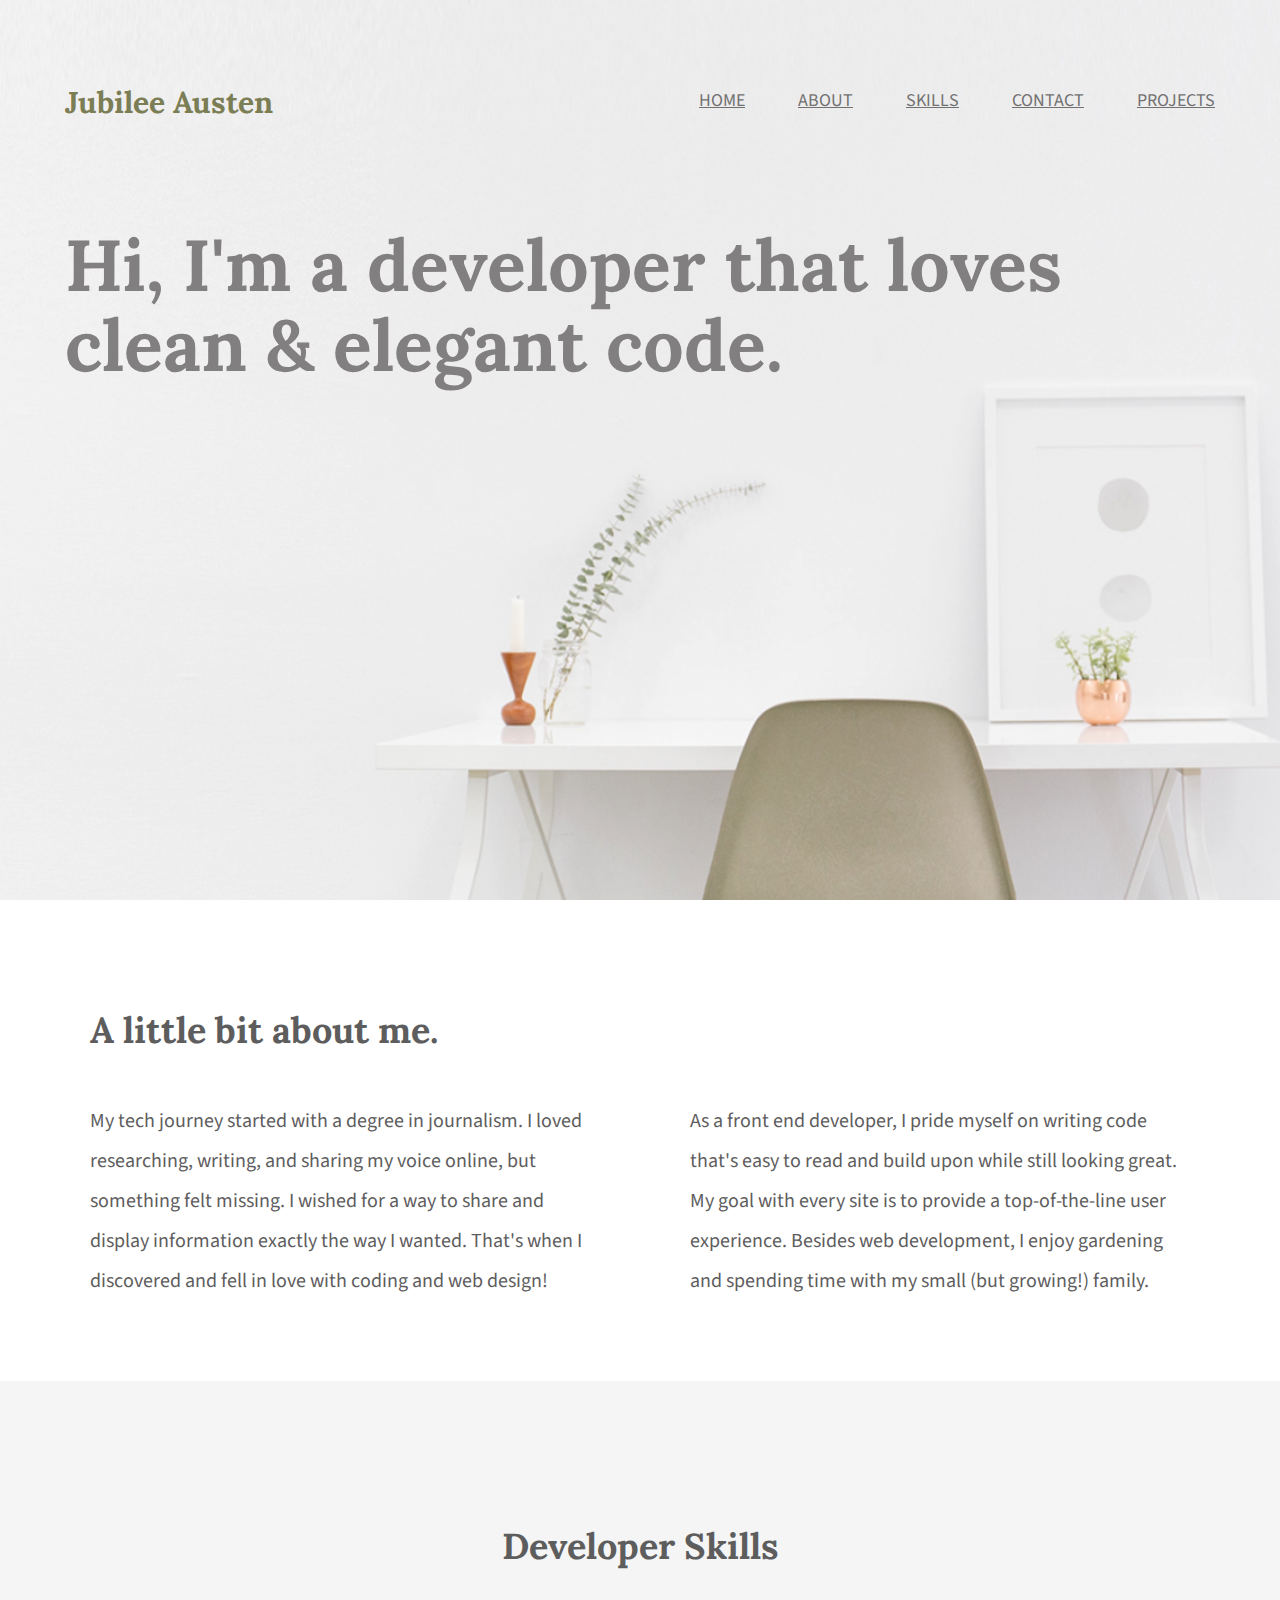
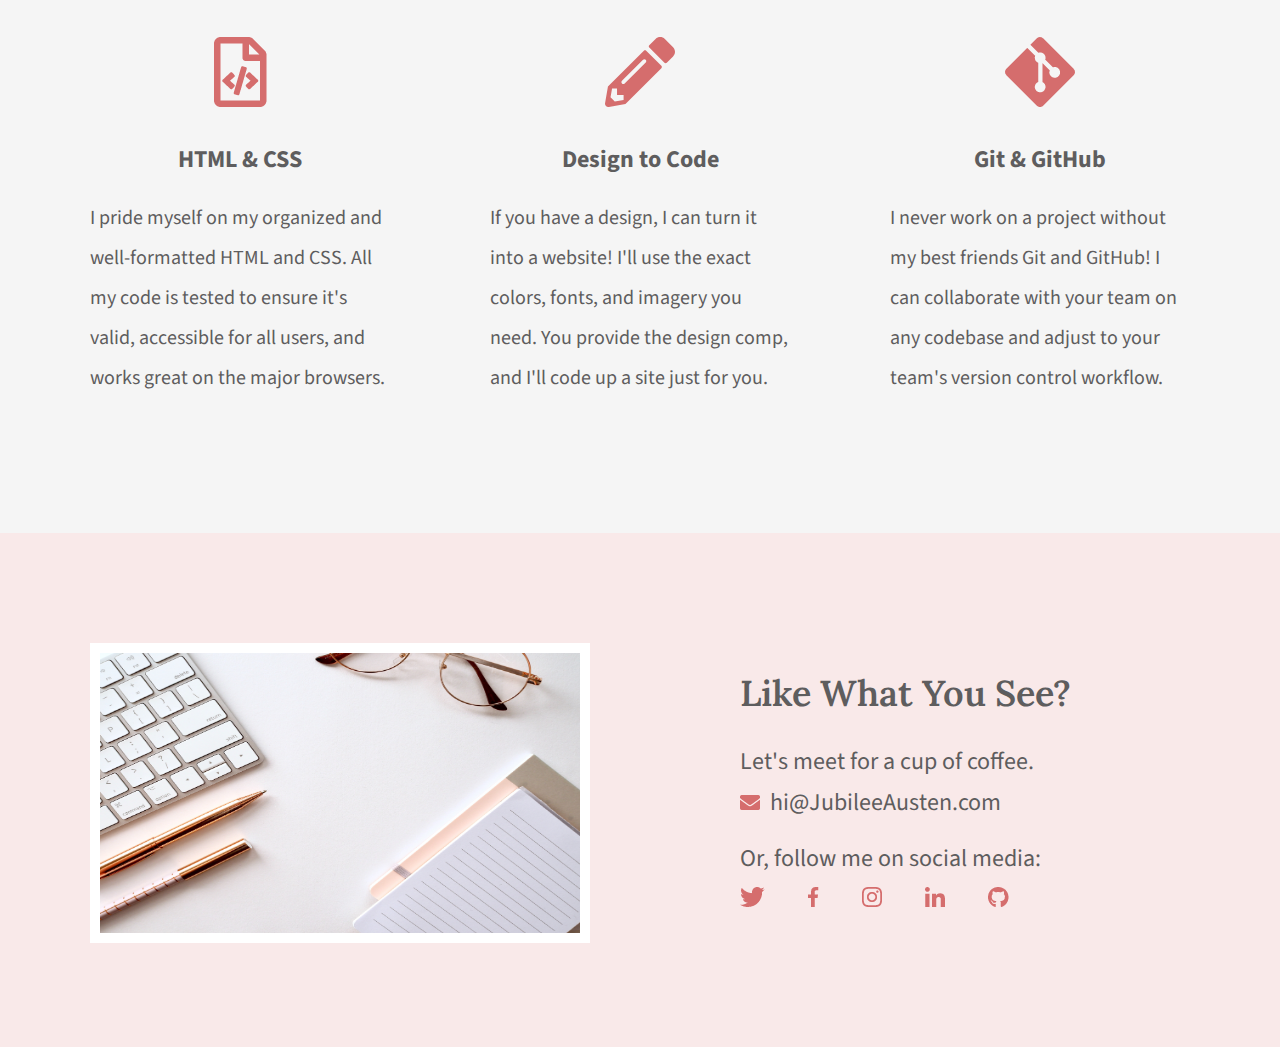
<file: index.html>
<!DOCTYPE html>
<html lang="en">

<head>
    <meta charset="UTF-8">
    <link rel="stylesheet" href="css/normalize.css">
    <link rel="stylesheet" href="css/main.css">
    <title>Jubilee Austen | Portfolio</title>
    <link rel="preconnect" href="https://fonts.googleapis.com">
    <link rel="preconnect" href="https://fonts.gstatic.com" crossorigin>
    <link
        href="https://fonts.googleapis.com/css2?family=Galada&family=Lora:wght@400;600;700&family=Source+Sans+Pro:wght@400;700&display=swap"
        rel="stylesheet">
</head>

<body>
    <header class="homepage-hero">
        <div class="content-wrapper">
            <h1>Jubilee Austen</h1>
            <nav>
                <ul>
                    <li><a href="#">home</a></li>
                    <li><a href="#about">about</a></li>
                    <li><a href="#skills">skills</a></li>
                    <li><a href="#contact">contact</a></li>
                    <li><a href="Projects/index.html">projects</a></li>
                </ul>
            </nav>
            <h2>Hi, I'm a developer that loves clean & elegant code.</h2>
        </div>
    </header>
    <main>
        <section id="about">
            <div class="content-wrapper">
                <h2>A little bit about me.</h2>
                <p>My tech journey started with a degree in journalism. I loved researching, writing, and sharing my
                    voice online, but something felt missing. I wished for a way to share and display information
                    exactly the way I wanted. That's when I discovered and fell in love with coding and web design!
                </p>
                <p>As a front end developer, I pride myself on writing code that's easy to read and build upon while
                    still looking great. My goal with every site is to provide a top-of-the-line user experience.
                    Besides web development, I enjoy gardening and spending time with my small (but growing!) family.
                </p>
            </div>
        </section>
        <section id="skills">
            <div class="content-wrapper">
                <h2>Developer Skills</h2>
                <div class="skill-list">
                    <img src="img/html-icon.png" alt="html icon">
                    <h3>HTML & CSS</h3>
                    <p>I pride myself on my organized and well-formatted HTML and CSS. All my code is tested to ensure
                        it's valid, accessible for all users, and works great on the major browsers.</p>
                </div>
                <div class="skill-list">
                    <img src="img/pencil-icon.png" alt="pencil icon">
                    <h3>Design to Code</h3>
                    <p>If you have a design, I can turn it into a website! I'll use the exact colors, fonts, and imagery
                        you need. You provide the design comp, and I'll code up a site just for you.</p>
                </div>
                <div class="skill-list">
                    <img src="img/git-icon.png" alt="git hub icon">
                    <h3>Git & GitHub</h3>
                    <p>I never work on a project without my best friends Git and GitHub! I can collaborate with your
                        team on any codebase and adjust to your team's version control workflow.</p>
                </div>
            </div>
        </section>
    </main>
    <footer id="contact">
        <div class="content-wrapper">
            <div class="contact-image">
                <img src="img/jess-bailey-q10VITrVYUM-unsplash.jpg" alt="desk with papers" id="desk-image">
            </div>
            <div class="contact-info">
                <h2>Like What You See?</h2>
                <h3 id="coffee-header">Let's meet for a cup of coffee.</h3>
                <a href="mailto:hi@JubileeAusten.com"><img src="img/envelope.png"
                        alt="envelope icon" id="envelope-image">hi@JubileeAusten.com</a>
                <h3 id="social-header">Or, follow me on social media:</h3>
                <ul>
                    <li><a href="https://twitter.com" target="_blank"><img src="img/twitter.png" alt="Twitter logo"></a>
                    </li>
                    <li><a href="https://www.facebook.com" target="_blank"><img src="img/facebook.png"
                                alt="Facebook logo"></a></li>
                    <li><a href="https://www.instagram.com" target="_blank"><img src="img/instagram.png"
                                alt="Instagram logo"></a></li>
                    <li><a href="https://www.linkedin.com" target="_blank"><img src="img/linkedin.png"
                                alt="LinkedIn Logo"></a></li>
                    <li><a href="https://github.com" target="_blank"><img src="img/github.png" alt="GitHub Icon"></a>
                    </li>
                </ul>
            </div>
        </div>
    </footer>
</body>

</html>
</file>
<file: css/main.css>
/****** Global Styles ******/
body {
    font-family: "source sans pro", sans-serif;
    color: #5E5D5E;
}

.content-wrapper {
    width: 1200px;
    margin: 0 auto;
    overflow: auto;
}






/****** Header Styles ******/
.homepage-hero {
    background: url('../img/full-background.png'), #F9EFEF;
    background-position: center;
    background-size: cover;
    height: 900px;
}

header h1 {
    float: left;
    width: 300px;
    font-family: "Lora", serif;
    font-size: 30px;
    color: #7B7E54;
    padding: 65px 0px 65px 25px;
}

header nav {
    width: 800px;
    float: right;
    text-align: right;
    padding: 75px 25px 75px 0px;
}

nav ul li {
    display: inline-block;
}

nav ul li a {
    text-transform: uppercase;
    font-size: 18px;
    color: #727172;
    padding-left: 50px;
}

header h2 {
    width: 1000px;
    clear: both;
    font-family: "Lora", serif;
    line-height: 80px;
    font-size: 72px;
    color: #817F80;
    padding: 20px 0px 20px 25px;
}






/****** About Styles ******/
#about .content-wrapper {
    padding-top: 80px;
    padding-bottom: 0px;
}

#about h2 {
    font-family: "Lora", serif;
    font-size: 36px;
    padding-left: 50px;
}

#about p {
    float: left;
    width: 500px;
    font-size: 20px;
    line-height: 40px;
    padding-right: 50px;
    padding-left: 50px;
    margin-bottom: 80px;
}








/****** Skill Styles ******/
#skills {
    background: #F5F5F5;
    text-align: center;
}

#skills .content-wrapper {
    padding: 115px 0;
}

#skills .skill-list {
    float: left;
    width: 300px;
    padding: 0px 50px;
}

#skills h2 {
    font-family: "Lora", serif; 
    font-size: 36px;
    padding-bottom: 40px;  
}

#skills h3 {
    font-size: 24px;
    line-height: 36px;
    margin-top: 30px; 
    margin-bottom: 20px;  
}

#skills p {
    font-size: 20px;
    line-height: 40px; 
    text-align: left;
}




/****** Contact Styles ******/
#contact {
    background: #F9E9E9; 
}

#contact .content-wrapper {
    padding-top: 110px;
    padding-bottom: 100px;
}

#contact .contact-image {
    float: left;
    width: 600px; 
}

#contact #desk-image {
    width: 500px;
    height: 300px;
    border: 10px solid white;
    box-sizing: border-box;
    margin-left: 50px;
    margin-right: 50px;
}

#contact .contact-info {
    float: left;
    width: 600px;
    padding-left: 100px;
    box-sizing: border-box;
}

#contact h2 {
    font-size: 36px;
    font-family: "Lora", serif;
    font-weight: 600;
    margin-top: 30px;
    margin-bottom: 30px;
}

#contact h3 {
    font-size: 24px;
    font-weight: 400;
    line-height: 36px;
}

#contact #coffee-header {
    margin-bottom: 5px;
}

#contact #social-header {
    margin-top: 20px;
    margin-bottom: 5px;
}

#contact #envelope-image {
    padding-right: 10px;
}

#contact a {
    font-size: 24px;
    color:#5E5D5E;
    text-decoration: none;
    line-height: 36px;
}

#contact ul {
    padding-left: 0;
    margin-top: 0;
}

#contact li {
    display: inline-block
}

#contact ul img {
    padding-right: 40px;
}



/****** Project Page Styles ******/ 

/****** Project Page Header Styles ******/ 
.project-page {
    background: #F9EFEF; 
}




/****** Project Page Projects Styles ******/ 
#projects {
    background: #F5F5F5;
    text-align: center;
}

#projects .content-wrapper {
    padding: 115px 0;
}

#projects .project-list {
    float: left;
    width: 300px;
    padding: 0px 50px;
}

#projects h2 {
    font-size: 36px;
    font-family: "Lora", serif;
    padding-bottom: 40px;
}

#projects h3 {
    font-size: 24px;
    line-height: 36px;
}

#projects p {
    font-size: 20px;
    line-height: 40px;
    text-align: left;
    margin-top: 20px;
}

#projects img {
    width: 300px;
    height: 200px;
    padding-bottom: 30px;
}
</file>
